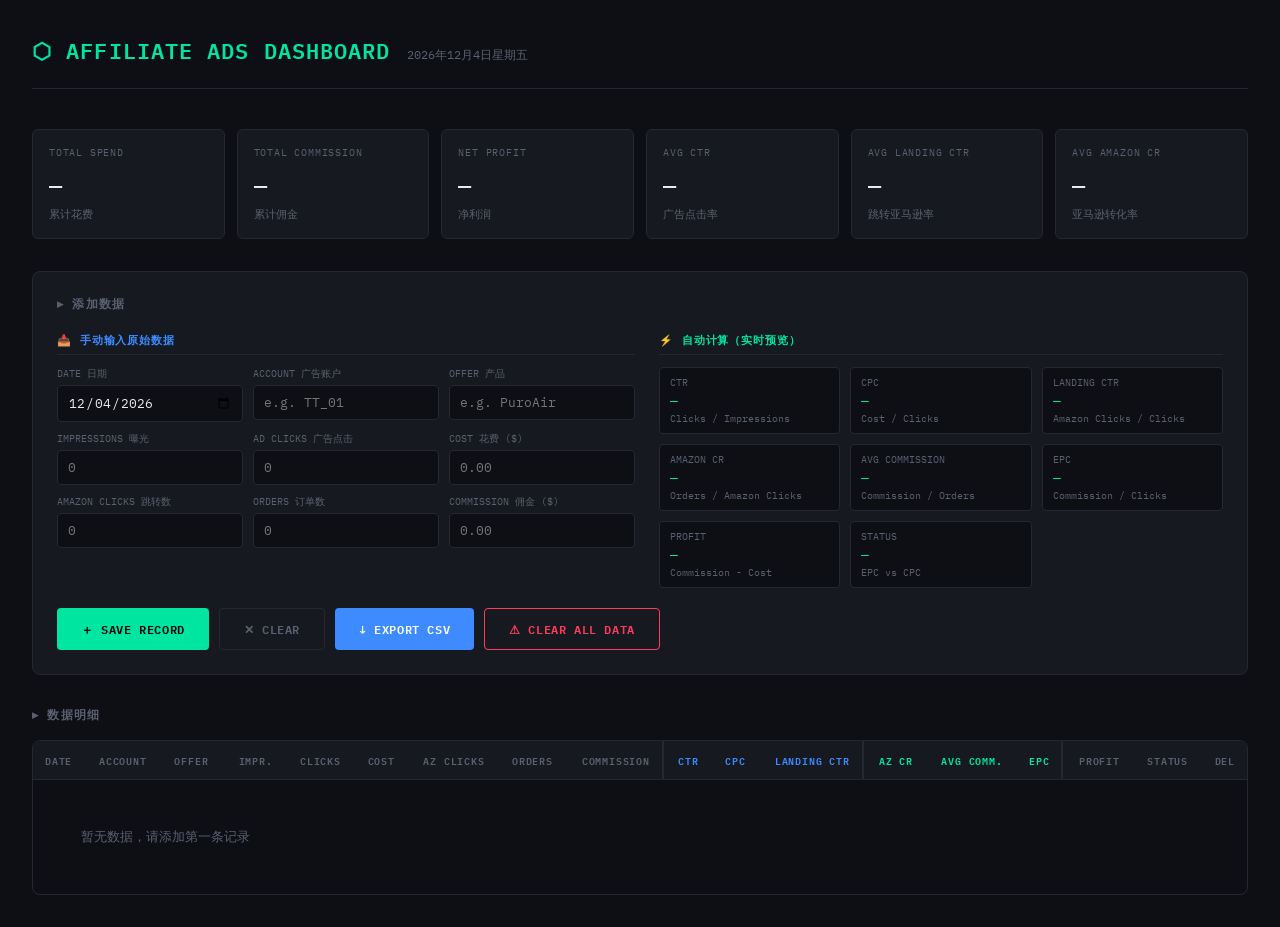
<file: affiliate_dashboard.html>
<!DOCTYPE html>
<html lang="zh">
<head>
<meta charset="UTF-8">
<meta name="viewport" content="width=device-width, initial-scale=1.0">
<title>Affiliate Ads Dashboard</title>
<link href="https://fonts.googleapis.com/css2?family=IBM+Plex+Mono:wght@400;600&family=IBM+Plex+Sans:wght@300;400;600&display=swap" rel="stylesheet">
<style>
  :root {
    --bg: #0d0f14;
    --surface: #161920;
    --border: #252830;
    --accent: #00e5a0;
    --accent2: #3d8bff;
    --warn: #ff9500;
    --danger: #ff3b5c;
    --text: #e8eaf0;
    --muted: #5a6070;
    --win: #00e5a0;
    --kill: #ff3b5c;
    --break: #ff9500;
  }

  * { box-sizing: border-box; margin: 0; padding: 0; }

  body {
    font-family: 'IBM Plex Sans', sans-serif;
    background: var(--bg);
    color: var(--text);
    min-height: 100vh;
    padding: 32px;
  }

  /* Header */
  .header {
    display: flex;
    align-items: baseline;
    gap: 16px;
    margin-bottom: 40px;
    border-bottom: 1px solid var(--border);
    padding-bottom: 20px;
  }
  .header h1 {
    font-family: 'IBM Plex Mono', monospace;
    font-size: 22px;
    font-weight: 600;
    color: var(--accent);
    letter-spacing: 0.05em;
    text-transform: uppercase;
  }
  .header span {
    font-size: 12px;
    color: var(--muted);
    font-family: 'IBM Plex Mono', monospace;
  }

  /* Summary Cards */
  .summary {
    display: grid;
    grid-template-columns: repeat(6, 1fr);
    gap: 12px;
    margin-bottom: 32px;
  }
  .card {
    background: var(--surface);
    border: 1px solid var(--border);
    border-radius: 6px;
    padding: 16px;
  }
  .card .label {
    font-size: 10px;
    color: var(--muted);
    font-family: 'IBM Plex Mono', monospace;
    text-transform: uppercase;
    letter-spacing: 0.08em;
    margin-bottom: 8px;
  }
  .card .value {
    font-size: 22px;
    font-family: 'IBM Plex Mono', monospace;
    font-weight: 600;
    color: var(--text);
  }
  .card .sub {
    font-size: 11px;
    color: var(--muted);
    margin-top: 4px;
  }
  .card.good .value { color: var(--win); }
  .card.bad .value { color: var(--kill); }
  .card.warn .value { color: var(--warn); }

  /* Form Section */
  .form-section {
    background: var(--surface);
    border: 1px solid var(--border);
    border-radius: 8px;
    padding: 24px;
    margin-bottom: 32px;
  }
  .form-section h2 {
    font-family: 'IBM Plex Mono', monospace;
    font-size: 12px;
    color: var(--muted);
    text-transform: uppercase;
    letter-spacing: 0.1em;
    margin-bottom: 20px;
  }

  /* Input layout: 输入原始数据 / 自动计算提示 */
  .input-hint {
    display: grid;
    grid-template-columns: 1fr 1fr;
    gap: 24px;
    margin-bottom: 20px;
  }
  .input-group h3 {
    font-size: 11px;
    color: var(--accent2);
    font-family: 'IBM Plex Mono', monospace;
    text-transform: uppercase;
    letter-spacing: 0.08em;
    margin-bottom: 12px;
    padding-bottom: 6px;
    border-bottom: 1px solid var(--border);
  }
  .auto-group h3 {
    font-size: 11px;
    color: var(--accent);
    font-family: 'IBM Plex Mono', monospace;
    text-transform: uppercase;
    letter-spacing: 0.08em;
    margin-bottom: 12px;
    padding-bottom: 6px;
    border-bottom: 1px solid var(--border);
  }

  .fields {
    display: grid;
    grid-template-columns: repeat(3, 1fr);
    gap: 10px;
  }
  .field {
    display: flex;
    flex-direction: column;
    gap: 4px;
  }
  .field label {
    font-size: 10px;
    color: var(--muted);
    font-family: 'IBM Plex Mono', monospace;
    text-transform: uppercase;
  }
  .field input {
    background: var(--bg);
    border: 1px solid var(--border);
    border-radius: 4px;
    color: var(--text);
    padding: 8px 10px;
    font-family: 'IBM Plex Mono', monospace;
    font-size: 13px;
    outline: none;
    transition: border-color 0.2s;
  }
  .field input:focus {
    border-color: var(--accent2);
  }

  /* Auto-calc preview */
  .auto-preview {
    display: grid;
    grid-template-columns: repeat(3, 1fr);
    gap: 10px;
  }
  .auto-item {
    background: var(--bg);
    border: 1px solid var(--border);
    border-radius: 4px;
    padding: 8px 10px;
    display: flex;
    flex-direction: column;
    gap: 3px;
  }
  .auto-item .al { font-size: 10px; color: var(--muted); font-family: 'IBM Plex Mono', monospace; text-transform: uppercase; }
  .auto-item .av { font-size: 13px; font-family: 'IBM Plex Mono', monospace; color: var(--accent); }
  .auto-item .af { font-size: 10px; color: var(--muted); font-family: 'IBM Plex Mono', monospace; }

  .btn-row {
    display: flex;
    gap: 10px;
    margin-top: 20px;
  }
  .btn {
    padding: 10px 24px;
    border: none;
    border-radius: 4px;
    font-family: 'IBM Plex Mono', monospace;
    font-size: 12px;
    font-weight: 600;
    cursor: pointer;
    text-transform: uppercase;
    letter-spacing: 0.05em;
    transition: opacity 0.2s;
  }
  .btn:hover { opacity: 0.85; }
  .btn-primary { background: var(--accent); color: #000; }
  .btn-secondary { background: transparent; border: 1px solid var(--border); color: var(--muted); }
  .btn-export { background: var(--accent2); color: #fff; }
  .btn-danger { background: transparent; border: 1px solid var(--danger); color: var(--danger); }

  /* Table */
  .table-section h2 {
    font-family: 'IBM Plex Mono', monospace;
    font-size: 12px;
    color: var(--muted);
    text-transform: uppercase;
    letter-spacing: 0.1em;
    margin-bottom: 16px;
  }
  .table-wrap {
    overflow-x: auto;
    border: 1px solid var(--border);
    border-radius: 8px;
  }
  table {
    width: 100%;
    border-collapse: collapse;
    font-size: 12px;
    font-family: 'IBM Plex Mono', monospace;
  }
  thead tr {
    background: var(--surface);
  }
  th {
    padding: 10px 12px;
    text-align: right;
    color: var(--muted);
    font-weight: 600;
    font-size: 10px;
    text-transform: uppercase;
    letter-spacing: 0.08em;
    border-bottom: 1px solid var(--border);
    white-space: nowrap;
  }
  th:nth-child(1), th:nth-child(2), th:nth-child(3) { text-align: left; }
  th.section-ad { color: var(--accent2); }
  th.section-prod { color: var(--accent); }

  td {
    padding: 9px 12px;
    text-align: right;
    border-bottom: 1px solid var(--border);
    color: var(--text);
    white-space: nowrap;
  }
  td:nth-child(1), td:nth-child(2), td:nth-child(3) { text-align: left; }
  tr:last-child td { border-bottom: none; }
  tr:hover td { background: rgba(255,255,255,0.02); }

  .status {
    display: inline-block;
    padding: 2px 8px;
    border-radius: 3px;
    font-size: 10px;
    font-weight: 600;
    letter-spacing: 0.05em;
  }
  .status.win { background: rgba(0,229,160,0.15); color: var(--win); border: 1px solid rgba(0,229,160,0.3); }
  .status.kill { background: rgba(255,59,92,0.15); color: var(--kill); border: 1px solid rgba(255,59,92,0.3); }
  .status.break { background: rgba(255,149,0,0.15); color: var(--break); border: 1px solid rgba(255,149,0,0.3); }

  .profit-pos { color: var(--win); }
  .profit-neg { color: var(--kill); }

  /* section divider in header */
  .th-divider { border-left: 2px solid var(--border); }

  /* Empty state */
  .empty {
    text-align: center;
    padding: 48px;
    color: var(--muted);
    font-family: 'IBM Plex Mono', monospace;
    font-size: 13px;
  }

  /* Toast */
  .toast {
    position: fixed;
    bottom: 24px;
    right: 24px;
    background: var(--accent);
    color: #000;
    padding: 10px 20px;
    border-radius: 4px;
    font-family: 'IBM Plex Mono', monospace;
    font-size: 12px;
    font-weight: 600;
    opacity: 0;
    transform: translateY(10px);
    transition: all 0.3s;
    pointer-events: none;
  }
  .toast.show { opacity: 1; transform: translateY(0); }

  @media (max-width: 1200px) {
    .summary { grid-template-columns: repeat(3, 1fr); }
    .input-hint { grid-template-columns: 1fr; }
  }
  @media (max-width: 768px) {
    body { padding: 16px; }
    .summary { grid-template-columns: repeat(2, 1fr); }
    .fields { grid-template-columns: 1fr 1fr; }
    .auto-preview { grid-template-columns: 1fr 1fr; }
  }
</style>
</head>
<body>

<div class="header">
  <h1>⬡ Affiliate Ads Dashboard</h1>
  <span id="todayDate"></span>
</div>

<!-- Summary Cards -->
<div class="summary" id="summaryCards">
  <div class="card"><div class="label">Total Spend</div><div class="value" id="s-cost">—</div><div class="sub">累计花费</div></div>
  <div class="card"><div class="label">Total Commission</div><div class="value" id="s-comm">—</div><div class="sub">累计佣金</div></div>
  <div class="card" id="sc-profit"><div class="label">Net Profit</div><div class="value" id="s-profit">—</div><div class="sub">净利润</div></div>
  <div class="card"><div class="label">Avg CTR</div><div class="value" id="s-ctr">—</div><div class="sub">广告点击率</div></div>
  <div class="card"><div class="label">Avg Landing CTR</div><div class="value" id="s-lctr">—</div><div class="sub">跳转亚马逊率</div></div>
  <div class="card"><div class="label">Avg Amazon CR</div><div class="value" id="s-cr">—</div><div class="sub">亚马逊转化率</div></div>
</div>

<!-- Input Form -->
<div class="form-section">
  <h2>▸ 添加数据</h2>
  <div class="input-hint">
    <!-- 手动输入 -->
    <div class="input-group">
      <h3>📥 手动输入原始数据</h3>
      <div class="fields">
        <div class="field"><label>Date 日期</label><input id="f-date" type="date"></div>
        <div class="field"><label>Account 广告账户</label><input id="f-account" placeholder="e.g. TT_01"></div>
        <div class="field"><label>Offer 产品</label><input id="f-offer" placeholder="e.g. PuroAir"></div>
        <div class="field"><label>Impressions 曝光</label><input id="f-impr" type="number" placeholder="0" oninput="calcPreview()"></div>
        <div class="field"><label>Ad Clicks 广告点击</label><input id="f-clicks" type="number" placeholder="0" oninput="calcPreview()"></div>
        <div class="field"><label>Cost 花费 ($)</label><input id="f-cost" type="number" placeholder="0.00" step="0.01" oninput="calcPreview()"></div>
        <div class="field"><label>Amazon Clicks 跳转数</label><input id="f-aclicks" type="number" placeholder="0" oninput="calcPreview()"></div>
        <div class="field"><label>Orders 订单数</label><input id="f-orders" type="number" placeholder="0" oninput="calcPreview()"></div>
        <div class="field"><label>Commission 佣金 ($)</label><input id="f-comm" type="number" placeholder="0.00" step="0.01" oninput="calcPreview()"></div>
      </div>
    </div>
    <!-- 自动计算预览 -->
    <div class="auto-group">
      <h3>⚡ 自动计算（实时预览）</h3>
      <div class="auto-preview">
        <div class="auto-item">
          <div class="al">CTR</div>
          <div class="av" id="p-ctr">—</div>
          <div class="af">Clicks / Impressions</div>
        </div>
        <div class="auto-item">
          <div class="al">CPC</div>
          <div class="av" id="p-cpc">—</div>
          <div class="af">Cost / Clicks</div>
        </div>
        <div class="auto-item">
          <div class="al">Landing CTR</div>
          <div class="av" id="p-lctr">—</div>
          <div class="af">Amazon Clicks / Clicks</div>
        </div>
        <div class="auto-item">
          <div class="al">Amazon CR</div>
          <div class="av" id="p-cr">—</div>
          <div class="af">Orders / Amazon Clicks</div>
        </div>
        <div class="auto-item">
          <div class="al">Avg Commission</div>
          <div class="av" id="p-avgcomm">—</div>
          <div class="af">Commission / Orders</div>
        </div>
        <div class="auto-item">
          <div class="al">EPC</div>
          <div class="av" id="p-epc">—</div>
          <div class="af">Commission / Clicks</div>
        </div>
        <div class="auto-item">
          <div class="al">Profit</div>
          <div class="av" id="p-profit">—</div>
          <div class="af">Commission - Cost</div>
        </div>
        <div class="auto-item">
          <div class="al">Status</div>
          <div class="av" id="p-status">—</div>
          <div class="af">EPC vs CPC</div>
        </div>
      </div>
    </div>
  </div>

  <div class="btn-row">
    <button class="btn btn-primary" onclick="addData()">＋ Save Record</button>
    <button class="btn btn-secondary" onclick="clearForm()">✕ Clear</button>
    <button class="btn btn-export" onclick="exportCSV()">↓ Export CSV</button>
    <button class="btn btn-danger" onclick="clearAll()">⚠ Clear All Data</button>
  </div>
</div>

<!-- Table -->
<div class="table-section">
  <h2>▸ 数据明细</h2>
  <div class="table-wrap">
    <table>
      <thead>
        <tr>
          <th>Date</th>
          <th>Account</th>
          <th>Offer</th>
          <!-- 原始 -->
          <th>Impr.</th>
          <th>Clicks</th>
          <th>Cost</th>
          <th>AZ Clicks</th>
          <th>Orders</th>
          <th>Commission</th>
          <!-- 广告质量 -->
          <th class="th-divider section-ad">CTR</th>
          <th class="section-ad">CPC</th>
          <th class="section-ad">Landing CTR</th>
          <!-- 产品质量 -->
          <th class="th-divider section-prod">AZ CR</th>
          <th class="section-prod">Avg Comm.</th>
          <th class="section-prod">EPC</th>
          <!-- 结果 -->
          <th class="th-divider">Profit</th>
          <th>Status</th>
          <th>Del</th>
        </tr>
      </thead>
      <tbody id="tableBody">
        <tr><td colspan="18" class="empty">暂无数据，请添加第一条记录</td></tr>
      </tbody>
    </table>
  </div>
</div>

<div class="toast" id="toast"></div>

<script>
  // ---- State ----
  let data = JSON.parse(localStorage.getItem("affiliateData_v2")) || [];

  // ---- Init ----
  document.getElementById("todayDate").textContent = new Date().toLocaleDateString("zh-CN", {year:"numeric",month:"long",day:"numeric",weekday:"long"});
  const today = new Date().toISOString().split("T")[0];
  document.getElementById("f-date").value = today;
  render();

  // ---- Calc helpers ----
  function pct(a, b) { return b > 0 ? (a / b * 100).toFixed(2) + "%" : "—"; }
  function dollar(v) { return isNaN(v) || !isFinite(v) ? "—" : "$" + Number(v).toFixed(2); }
  function fix2(v) { return isNaN(v) || !isFinite(v) ? "—" : Number(v).toFixed(2); }

  function calcRow(d) {
    const ctr       = d.impressions > 0 ? d.clicks / d.impressions * 100 : null;
    const cpc       = d.clicks > 0 ? d.cost / d.clicks : null;
    const landingCtr= d.clicks > 0 ? d.amazonClicks / d.clicks * 100 : null;
    const amazonCR  = d.amazonClicks > 0 ? d.orders / d.amazonClicks * 100 : null;
    const avgComm   = d.orders > 0 ? d.commission / d.orders : null;
    const epc       = d.clicks > 0 ? d.commission / d.clicks : null;
    const profit    = d.commission - d.cost;

    let status = "KILL", cls = "kill";
    if (epc !== null && cpc !== null) {
      if (epc > cpc) { status = "WINNER"; cls = "win"; }
      else if (Math.abs(epc - cpc) < 0.05) { status = "BREAKEVEN"; cls = "break"; }
    }
    return { ctr, cpc, landingCtr, amazonCR, avgComm, epc, profit, status, cls };
  }

  // ---- Live Preview ----
  function calcPreview() {
    const d = getFormValues();
    if (!d) return;
    const r = calcRow(d);
    document.getElementById("p-ctr").textContent    = r.ctr !== null ? r.ctr.toFixed(2) + "%" : "—";
    document.getElementById("p-cpc").textContent    = r.cpc !== null ? "$" + r.cpc.toFixed(3) : "—";
    document.getElementById("p-lctr").textContent   = r.landingCtr !== null ? r.landingCtr.toFixed(2) + "%" : "—";
    document.getElementById("p-cr").textContent     = r.amazonCR !== null ? r.amazonCR.toFixed(2) + "%" : "—";
    document.getElementById("p-avgcomm").textContent= r.avgComm !== null ? "$" + r.avgComm.toFixed(2) : "—";
    document.getElementById("p-epc").textContent    = r.epc !== null ? "$" + r.epc.toFixed(3) : "—";
    document.getElementById("p-profit").textContent = isNaN(r.profit) ? "—" : (r.profit >= 0 ? "+" : "") + "$" + r.profit.toFixed(2);
    document.getElementById("p-status").textContent = r.status;
    document.getElementById("p-status").style.color = r.cls === "win" ? "var(--win)" : r.cls === "break" ? "var(--break)" : "var(--kill)";
  }

  function getFormValues() {
    return {
      date:         document.getElementById("f-date").value,
      account:      document.getElementById("f-account").value,
      offer:        document.getElementById("f-offer").value,
      impressions:  Number(document.getElementById("f-impr").value) || 0,
      clicks:       Number(document.getElementById("f-clicks").value) || 0,
      cost:         Number(document.getElementById("f-cost").value) || 0,
      amazonClicks: Number(document.getElementById("f-aclicks").value) || 0,
      orders:       Number(document.getElementById("f-orders").value) || 0,
      commission:   Number(document.getElementById("f-comm").value) || 0,
    };
  }

  // ---- Add Data ----
  function addData() {
    const d = getFormValues();
    if (!d.date || !d.account || !d.offer) { showToast("请填写 Date / Account / Offer", true); return; }
    data.push(d);
    save();
    render();
    clearForm();
    showToast("✓ 记录已保存");
  }

  function clearForm() {
    ["f-impr","f-clicks","f-cost","f-aclicks","f-orders","f-comm"].forEach(id => document.getElementById(id).value = "");
    document.getElementById("f-date").value = today;
    ["p-ctr","p-cpc","p-lctr","p-cr","p-avgcomm","p-epc","p-profit","p-status"].forEach(id => { document.getElementById(id).textContent = "—"; document.getElementById(id).style.color = ""; });
  }

  function deleteRow(i) {
    data.splice(i, 1);
    save();
    render();
    showToast("已删除");
  }

  function clearAll() {
    if (!confirm("确认清空所有数据？")) return;
    data = [];
    save();
    render();
    showToast("已清空", true);
  }

  function save() {
    localStorage.setItem("affiliateData_v2", JSON.stringify(data));
  }

  // ---- Render Table ----
  function render() {
    const tbody = document.getElementById("tableBody");
    if (data.length === 0) {
      tbody.innerHTML = `<tr><td colspan="18" class="empty">暂无数据，请添加第一条记录</td></tr>`;
      updateSummary([]);
      return;
    }

    const rows = data.map((d, i) => {
      const r = calcRow(d);
      const profitClass = r.profit >= 0 ? "profit-pos" : "profit-neg";
      return `<tr>
        <td>${d.date}</td>
        <td>${d.account}</td>
        <td>${d.offer}</td>
        <td>${d.impressions.toLocaleString()}</td>
        <td>${d.clicks.toLocaleString()}</td>
        <td>$${d.cost.toFixed(2)}</td>
        <td>${d.amazonClicks}</td>
        <td>${d.orders}</td>
        <td>$${d.commission.toFixed(2)}</td>
        <td class="th-divider">${r.ctr !== null ? r.ctr.toFixed(2)+"%" : "—"}</td>
        <td>${r.cpc !== null ? "$"+r.cpc.toFixed(3) : "—"}</td>
        <td>${r.landingCtr !== null ? r.landingCtr.toFixed(2)+"%" : "—"}</td>
        <td class="th-divider">${r.amazonCR !== null ? r.amazonCR.toFixed(2)+"%" : "—"}</td>
        <td>${r.avgComm !== null ? "$"+r.avgComm.toFixed(2) : "—"}</td>
        <td>${r.epc !== null ? "$"+r.epc.toFixed(3) : "—"}</td>
        <td class="th-divider ${profitClass}">${r.profit >= 0 ? "+" : ""}$${r.profit.toFixed(2)}</td>
        <td><span class="status ${r.cls}">${r.status}</span></td>
        <td><span style="cursor:pointer;color:var(--muted);font-size:14px;" onclick="deleteRow(${i})" title="删除">✕</span></td>
      </tr>`;
    });
    tbody.innerHTML = rows.join("");
    updateSummary(data);
  }

  // ---- Summary Cards ----
  function updateSummary(rows) {
    if (rows.length === 0) {
      ["s-cost","s-comm","s-profit","s-ctr","s-lctr","s-cr"].forEach(id => document.getElementById(id).textContent = "—");
      return;
    }
    const totalCost   = rows.reduce((s,d) => s + d.cost, 0);
    const totalComm   = rows.reduce((s,d) => s + d.commission, 0);
    const totalProfit = totalComm - totalCost;
    const totalImpr   = rows.reduce((s,d) => s + d.impressions, 0);
    const totalClicks = rows.reduce((s,d) => s + d.clicks, 0);
    const totalAZClk  = rows.reduce((s,d) => s + d.amazonClicks, 0);
    const totalOrders = rows.reduce((s,d) => s + d.orders, 0);

    document.getElementById("s-cost").textContent   = "$" + totalCost.toFixed(2);
    document.getElementById("s-comm").textContent   = "$" + totalComm.toFixed(2);
    document.getElementById("s-profit").textContent = (totalProfit >= 0 ? "+" : "") + "$" + totalProfit.toFixed(2);
    document.getElementById("s-ctr").textContent    = totalImpr > 0 ? (totalClicks/totalImpr*100).toFixed(2)+"%" : "—";
    document.getElementById("s-lctr").textContent   = totalClicks > 0 ? (totalAZClk/totalClicks*100).toFixed(2)+"%" : "—";
    document.getElementById("s-cr").textContent     = totalAZClk > 0 ? (totalOrders/totalAZClk*100).toFixed(2)+"%" : "—";

    const card = document.getElementById("sc-profit");
    card.classList.remove("good","bad");
    card.classList.add(totalProfit >= 0 ? "good" : "bad");
  }

  // ---- Export CSV ----
  function exportCSV() {
    if (data.length === 0) { showToast("没有数据可导出", true); return; }
    const headers = ["Date","Account","Offer","Impressions","Clicks","Cost","AZ_Clicks","Orders","Commission","CTR%","CPC","Landing_CTR%","AZ_CR%","Avg_Commission","EPC","Profit","Status"];
    const rows = data.map(d => {
      const r = calcRow(d);
      return [
        d.date, d.account, d.offer,
        d.impressions, d.clicks, d.cost.toFixed(2),
        d.amazonClicks, d.orders, d.commission.toFixed(2),
        r.ctr !== null ? r.ctr.toFixed(2) : "",
        r.cpc !== null ? r.cpc.toFixed(3) : "",
        r.landingCtr !== null ? r.landingCtr.toFixed(2) : "",
        r.amazonCR !== null ? r.amazonCR.toFixed(2) : "",
        r.avgComm !== null ? r.avgComm.toFixed(2) : "",
        r.epc !== null ? r.epc.toFixed(3) : "",
        r.profit.toFixed(2),
        r.status
      ].join(",");
    });
    const csv = [headers.join(","), ...rows].join("\n");
    const blob = new Blob([csv], { type: "text/csv;charset=utf-8;" });
    const url = URL.createObjectURL(blob);
    const a = document.createElement("a");
    a.href = url; a.download = "affiliate_data_" + today + ".csv";
    a.click(); URL.revokeObjectURL(url);
    showToast("CSV 已导出");
  }

  // ---- Toast ----
  function showToast(msg, isErr = false) {
    const t = document.getElementById("toast");
    t.textContent = msg;
    t.style.background = isErr ? "var(--warn)" : "var(--accent)";
    t.classList.add("show");
    setTimeout(() => t.classList.remove("show"), 2500);
  }
</script>
</body>
</html>
</file>
